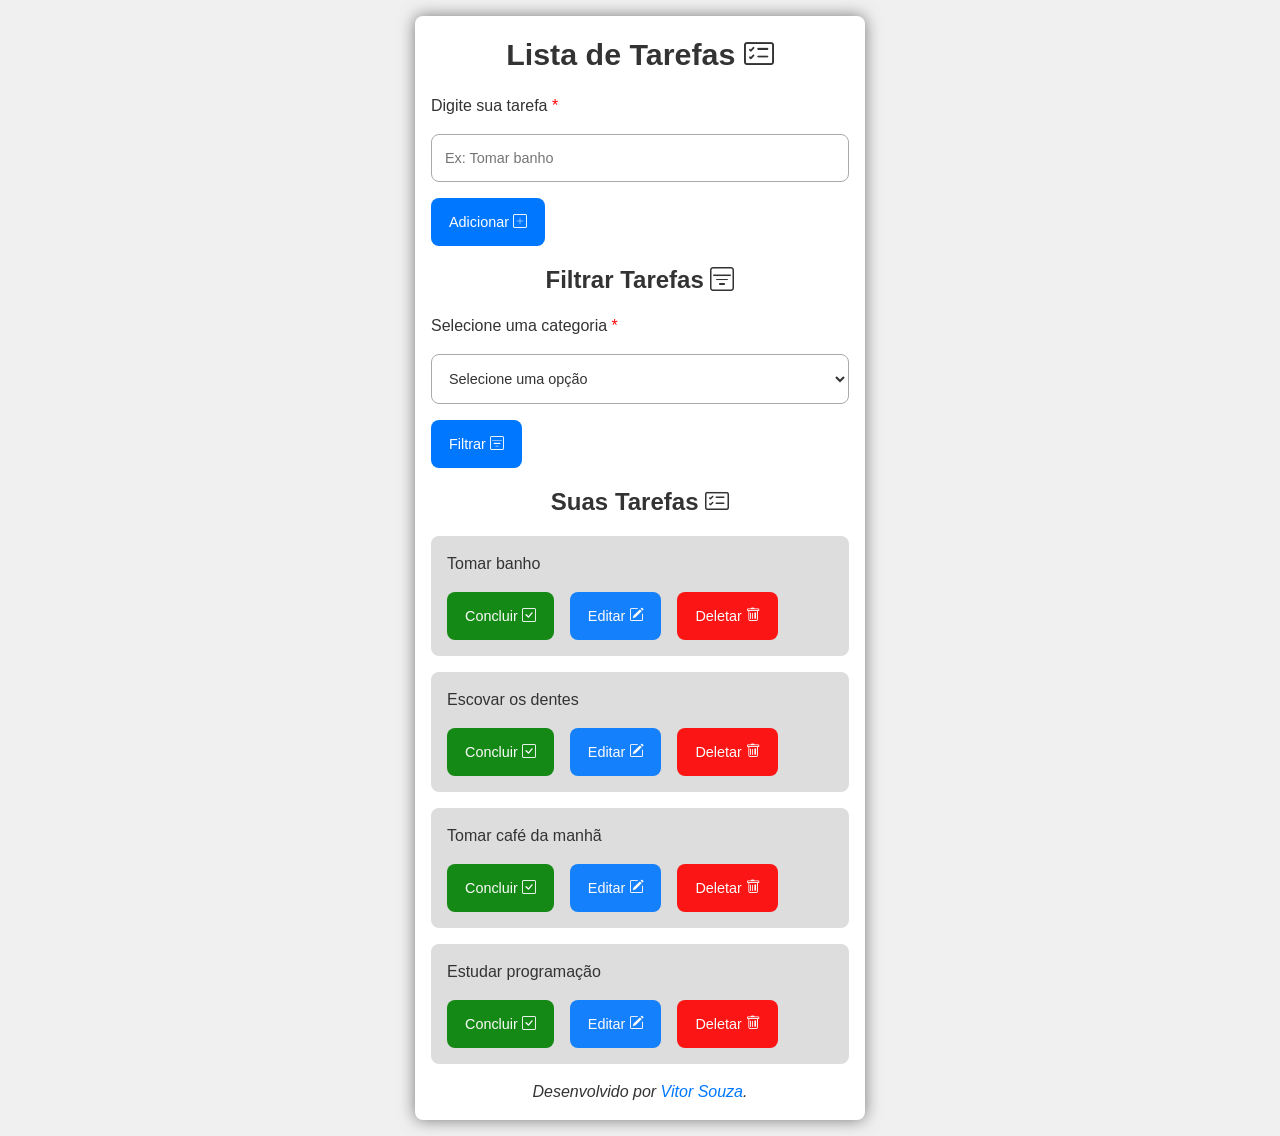
<file: index.html>
<!DOCTYPE html>
<html lang="pt-BR">
  <head>
    <meta charset="UTF-8" />
    <meta name="viewport" content="width=device-width, initial-scale=1.0" />
    <title>Lista de Tarefas</title>
    <link
      rel="stylesheet"
      href="https://cdn.jsdelivr.net/npm/bootstrap-icons@1.13.1/font/bootstrap-icons.min.css"
    />
    <!-- <link rel="stylesheet" href="css/estilo.css" /> -->
    <link rel="stylesheet" href="css/estilo.min.css" />
    <!-- <script src="js/funcoes.js" defer></script> -->
    <script src="js/funcoes.min.js" defer></script>
  </head>
  <body>
    <div class="area-aplicacao">
      <header>
        <h1 class="titulo-principal">
          Lista de Tarefas <i class="bi bi-card-checklist"></i>
        </h1>
        <form id="form-adicionar-tarefa" class="form">
          <label for="campo-tarefa">
            Digite sua tarefa <span class="campo-obrigatorio">*</span>
          </label>
          <input
            type="text"
            name="tarefa"
            id="campo-tarefa"
            class="campo"
            placeholder="Ex: Tomar banho"
            maxlength="30"
            required
          />
          <button type="submit" class="botao botao-enviar">
            Adicionar <i class="bi bi-plus-square"></i>
          </button>
        </form>
      </header>

      <section>
        <h2 class="titulo-secao">
          Filtrar Tarefas <i class="bi bi-filter-square"></i>
        </h2>
        <form id="form-filtrar-tarefas" class="form">
          <label for="campo-categoria">
            Selecione uma categoria <span class="campo-obrigatorio">*</span>
          </label>
          <select
            name="categoria"
            id="campo-categoria"
            class="campo campo-categoria"
            required
          >
            <option value="">Selecione uma opção</option>
            <option value="0">Todas</option>
            <option value="1">Pendentes</option>
            <option value="2">Concluídas</option>
          </select>
          <button type="submit" class="botao botao-enviar">
            Filtrar <i class="bi bi-filter-square"></i>
          </button>
        </form>
      </section>

      <section id="secao-tarefas" class="secao-tarefas esconder">
        <h2 class="titulo-secao">
          Suas Tarefas <i class="bi bi-card-checklist"></i>
        </h2>
        <ul id="lista-tarefas" class="lista-tarefas"></ul>
      </section>

      <template id="modelo-item-tarefa">
        <li class="item-tarefa">
          <p class="txt-tarefa"></p>
          <div class="area-acoes-tarefa">
            <button type="button" class="botao botao-alternar-estado">
              Concluir <i class="bi bi-check-square"></i>
            </button>
            <button type="button" class="botao botao-editar">
              Editar <i class="bi bi-pencil-square"></i>
            </button>
            <button type="button" class="botao botao-deletar">
              Deletar <i class="bi bi-trash"></i>
            </button>
          </div>
        </li>
      </template>

      <div id="fundo-modal-editar" class="fundo-modal esconder"></div>
      <section id="secao-editar-tarefa" class="secao-modal esconder">
        <h2 class="titulo-secao-editar">
          Editar Tarefa <i class="bi bi-pencil-square"></i>
        </h2>
        <form id="form-editar-tarefa" class="form">
          <label for="campo-nova-tarefa">
            Digite sua nova tarefa <span class="campo-obrigatorio">*</span>
          </label>
          <input
            type="text"
            name="nova-tarefa"
            id="campo-nova-tarefa"
            class="campo"
            placeholder="Ex: Escovar os dentes"
            maxlength="30"
            required
          />
          <div class="area-botoes-editar-tarefa">
            <button type="submit" class="botao botao-enviar">
              Editar <i class="bi bi-pencil-square"></i>
            </button>
            <button
              type="reset"
              id="botao-cancelar"
              class="botao botao-cancelar"
            >
              Cancelar <i class="bi bi-x-square"></i>
            </button>
          </div>
        </form>
      </section>

      <div id="fundo-modal-msg" class="fundo-modal esconder"></div>
      <section id="secao-msg" class="secao-modal esconder">
        <h3 class="titulo-modal-msg">
          Atenção <i class="bi bi-exclamation-triangle"></i>
        </h3>
        <p id="txt-modal-msg" class="txt-modal-msg"></p>
        <button
          type="button"
          id="botao-fechar-modal-msg"
          class="botao botao-fechar-modal-msg"
        >
          Fechar <i class="bi bi-x-square"></i>
        </button>
      </section>

      <footer class="rodape">
        <p>
          Desenvolvido por
          <a
            href="https://github.com/vitorSouza952"
            target="_blank"
            class="link-creditos"
            >Vitor Souza</a
          >.
        </p>
      </footer>
    </div>
  </body>
</html>
</file>
<file: css/estilo.css>
* {
  font-family: Helvetica, sans-serif;
  color: #333;
  padding: 0;
  margin: 0;
  box-sizing: border-box;
}

body {
  text-align: justify;
  line-height: 1.5;
  background-color: #f0f0f0;
}

.area-aplicacao {
  display: flex;
  flex-direction: column;
  gap: 16px;
  background-color: #fff;
  width: 450px;
  max-width: 90%;
  padding: 16px;
  border-radius: 8px;
  margin: 16px auto;
  box-shadow: 0 0 16px rgba(0, 0, 0, 0.5);
}

.titulo-principal {
  font-size: 1.9em;
  text-align: center;
  margin-bottom: 16px;
}

.form {
  display: flex;
  flex-direction: column;
  gap: 16px;
}

.campo-obrigatorio {
  color: #ff0000;
}

.campo {
  font-size: 0.9em;
  padding: 15px 13px;
  border: 1px solid #aaa;
  border-radius: 8px;
}

.campo:focus {
  border-color: #0077ff;
  outline: none;
  box-shadow: none;
}

.botao {
  font-size: 0.9em;
  color: #fff;
  padding: 15px 17px;
  border: 1px solid transparent;
  border-radius: 8px;
  cursor: pointer;
  transition: 0.3s;
}

.botao-enviar {
  align-self: flex-start;
  background-color: #0077ff;
}

.bi {
  color: inherit;
  pointer-events: none;
}

.botao-enviar:hover {
  color: #0077ff;
  background-color: transparent;
  border-color: #0077ff;
}

.titulo-secao {
  text-align: center;
  margin-bottom: 16px;
}

.campo-categoria {
  background-color: #fff;
}

.secao-tarefas.esconder {
  display: none;
}

.lista-tarefas {
  display: flex;
  flex-direction: column;
  gap: 16px;
  list-style-type: none;
}

.item-tarefa {
  background-color: #ddd;
  padding: 16px;
  border-radius: 8px;
}

.concluida {
  background-color: #bcfabc;
}

.concluida .txt-tarefa {
  text-decoration: line-through;
  opacity: 0.9;
}

.txt-tarefa {
  margin-bottom: 16px;
}

.area-acoes-tarefa,
.area-botoes-editar-tarefa {
  display: flex;
  flex-wrap: wrap;
  gap: 16px;
}

.botao-alternar-estado {
  background-color: #008000;
  opacity: 0.9;
}

.botao-alternar-estado:hover,
.botao-editar:hover,
.botao-deletar:hover {
  opacity: 1;
}

.botao-editar {
  background-color: #0077ff;
  opacity: 0.9;
}

.botao-deletar {
  background-color: #ff0000;
  opacity: 0.9;
}

.fundo-modal {
  position: fixed;
  top: 0;
  left: 0;
  z-index: 1;
  background-color: rgba(0, 0, 0, 0.5);
  width: 100%;
  height: 100%;
  transition: 0.3s;
}

.fundo-modal.esconder {
  opacity: 0;
  pointer-events: none;
}

.secao-modal {
  display: flex;
  flex-direction: column;
  gap: 16px;
  position: fixed;
  top: 50%;
  left: 50%;
  z-index: 2;
  transform: translate(-50%, -50%);
  background-color: #fff;
  width: 400px;
  max-width: 90%;
  padding: 16px;
  border-radius: 8px;
  transition: 0.3s;
}

.secao-modal.esconder {
  top: 0;
  opacity: 0;
  pointer-events: none;
}

.titulo-secao-editar {
  text-align: center;
}

.botao-cancelar {
  background-color: #ff0000;
}

.botao-cancelar:hover,
.botao-fechar-modal-msg:hover {
  color: #ff0000;
  background-color: transparent;
  border-color: #ff0000;
}

.titulo-modal-msg {
  font-size: 1.3em;
  text-align: center;
  padding-bottom: 16px;
  border-bottom: 1px solid #aaa;
}

.txt-modal-msg {
  min-height: 40px;
}

.botao-fechar-modal-msg {
  align-self: flex-end;
  background-color: #ff0000;
}

.rodape {
  font-style: italic;
  text-align: center;
}

.link-creditos {
  text-decoration: none;
  color: #0077ff;
}

.link-creditos:hover {
  text-decoration: underline;
}
</file>
<file: css/estilo.min.css>
*{font-family:Helvetica,sans-serif;color:#333;padding:0;margin:0;box-sizing:border-box}body{text-align:justify;line-height:1.5;background-color:#f0f0f0}.area-aplicacao{display:flex;flex-direction:column;gap:16px;background-color:#fff;width:450px;max-width:90%;padding:16px;border-radius:8px;margin:16px auto;box-shadow:0 0 16px rgb(0 0 0 / .5)}.titulo-principal{font-size:1.9em;text-align:center;margin-bottom:16px}.form{display:flex;flex-direction:column;gap:16px}.campo-obrigatorio{color:red}.campo{font-size:.9em;padding:15px 13px;border:1px solid #aaa;border-radius:8px}.campo:focus{border-color:#07f;outline:none;box-shadow:none}.botao{font-size:.9em;color:#fff;padding:15px 17px;border:1px solid #fff0;border-radius:8px;cursor:pointer;transition:0.3s}.botao-enviar{align-self:flex-start;background-color:#07f}.bi{color:inherit;pointer-events:none}.botao-enviar:hover{color:#07f;background-color:#fff0;border-color:#07f}.titulo-secao{text-align:center;margin-bottom:16px}.campo-categoria{background-color:#fff}.secao-tarefas.esconder{display:none}.lista-tarefas{display:flex;flex-direction:column;gap:16px;list-style-type:none}.item-tarefa{background-color:#ddd;padding:16px;border-radius:8px}.concluida{background-color:#bcfabc}.concluida .txt-tarefa{text-decoration:line-through;opacity:.9}.txt-tarefa{margin-bottom:16px}.area-acoes-tarefa,.area-botoes-editar-tarefa{display:flex;flex-wrap:wrap;gap:16px}.botao-alternar-estado{background-color:green;opacity:.9}.botao-alternar-estado:hover,.botao-editar:hover,.botao-deletar:hover{opacity:1}.botao-editar{background-color:#07f;opacity:.9}.botao-deletar{background-color:red;opacity:.9}.fundo-modal{position:fixed;top:0;left:0;z-index:1;background-color:rgb(0 0 0 / .5);width:100%;height:100%;transition:0.3s}.fundo-modal.esconder{opacity:0;pointer-events:none}.secao-modal{display:flex;flex-direction:column;gap:16px;position:fixed;top:50%;left:50%;z-index:2;transform:translate(-50%,-50%);background-color:#fff;width:400px;max-width:90%;padding:16px;border-radius:8px;transition:0.3s}.secao-modal.esconder{top:0;opacity:0;pointer-events:none}.titulo-secao-editar{text-align:center}.botao-cancelar{background-color:red}.botao-cancelar:hover,.botao-fechar-modal-msg:hover{color:red;background-color:#fff0;border-color:red}.titulo-modal-msg{font-size:1.3em;text-align:center;padding-bottom:16px;border-bottom:1px solid #aaa}.txt-modal-msg{min-height:40px}.botao-fechar-modal-msg{align-self:flex-end;background-color:red}.rodape{font-style:italic;text-align:center}.link-creditos{text-decoration:none;color:#07f}.link-creditos:hover{text-decoration:underline}
</file>
